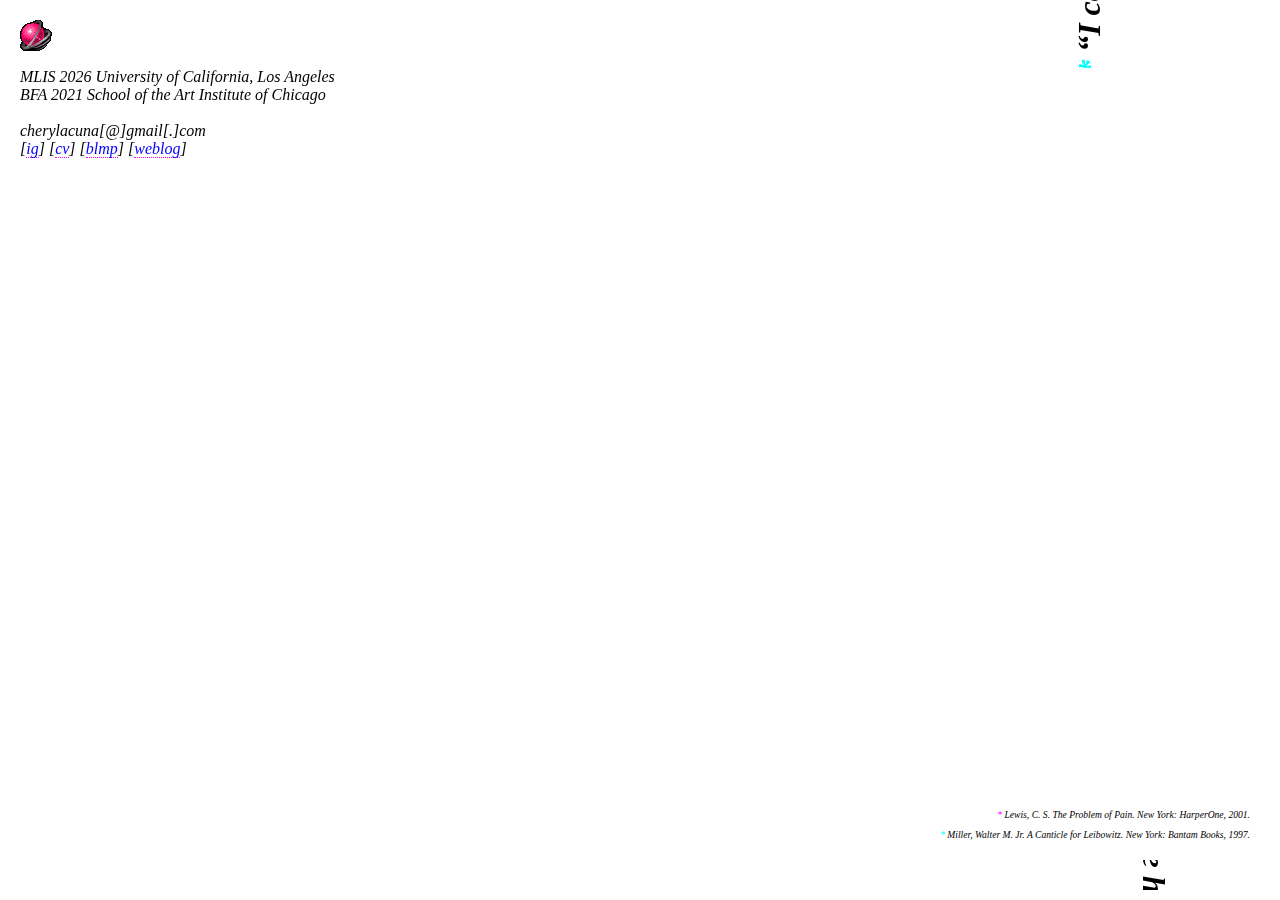
<file: index.html>
<DOCTYPE! html>
<!--

      |
          ||
      __\ \||
       __\ \||
        __\ \||
         __\ \|
          __\ \
             \ \
              \ \
               \ \
              MMMMMMMMM                         MMMMMMMMM
          MMMMMMMMMMMMMMMMMM               MMMMMMMMMMMMMMMMMM
       MMMMMMMXXXXXXXXXXMMMMMMM         MMMMMMMXXXXXXXXXXMMMMMMM
    MMMMMMXXXXXXXXXXXXXXXXXMMMMMM     MMMMMMXXXXXX:::::XXXXXXMMMMMM
   MMMMMXXXXXXXX::::::::XXXXXXMMMM   MMMMXXXXXX:::::::::::XXXXXMMMMM
  MMMMXXXXXXX:::::::::::::::XXXXMMM MMMXXXX::::::::::::::::::XXXXMMMM
 MMMMXXXXXX::::::::::::::::::::XXXMMMXXX:::::::::::.....:::::::XXXMMMM
 MMMXXXXX::::::::::::::::::::::::XXXXX:::::::::...........::::::XXXMMM
MMMXXXXX:::::::::::.......:::::::::X::::::::......    ......::::XXXXMMM
MMMXXXX:::::::::..............:::::::::::.......         ....::::XXXMMM
MMMXXXX::::::::..................:::::.......             ...::::XXXMMM
MMMXXXX:::::::.....................:............         ....::::XXXMMM
MMMXXXX:::::::....................................       ....::::XXXMMM
MMMXXXX:::::::......................................    .....::::XXXMMM
MMMXXXXX::::::....................................... ......::::XXXXMMM
MMMMXXXX:::::::.............................................::::XXXMMMM
 MMMXXXX::::::::.......... <3 - ~ ~ ~ ~ ~ ~ ~ ~ ~ ~ ~ ~......::::XXXMMM
 MMMMXXXX::::::::............  Cheryl Acuña  ..............::::XXXMMMM
  MMMXXXX::::::::::........................................:::::XXXMMM
  MMMMXXXX:::::::::::...................................::::::XXXMMMM
   MMMXXXXX::::::::::::..............................::::::::XXXXMMM
   MMMMXXXXX:::::::::::::.........................::::::::::XXXXMMMM
    MMMMXXXXX:::::::::::::::...................::::::::::::XXXXMMMM
     MMMMXXXXX:::::::::::::::::.............::::::::::::::XXXXMMMM
      MMMMXXXXXX::::::::::::::::::.......::::::::::::::XXXXXXMMMM
       MMMMXXXXXXXX::::::::::::::::...::::::::::::::XXXXXXXXMMMM
         MMMMXXXXXXXXX::::::::::::::::::::::\::::XXXXXXXXXMMMM
           MMMMMXXXXXXXXXX:::::::::::::::::\ \XXXXXXXXXMMMMM
              MMMMMMXXXXXXXXXXX:::::::::XXXX\ \XXXXMMMMMM
                  MMMMMMXXXXXXXXXXX:XXXXXXXXX\ \MMMMM
                      MMMMMMXXXXXXXXXXXXXXXMMM\ \
                          MMMMMMXXXXXXXMMMMMM  \ \
                              MMMMMXMMMMM       \ \
                                 MMMMM           \ \   \
                                  MMM             \ \ \\
                                   M             \\\\\\\
                                                   \\\\\
                                                     \\\
                                                       \
  -->
<html lang="en">
<head>
    <meta charset="UTF-8">
    <meta name="viewport" content="width=device-width, initial-scale=1.0">
    <title>cheryl acuña</title>
    <style>
        body {
            font-family: 'Times New Roman', Times, serif;
            font-size: 12pt;
            text-align: left;
            margin: 0;
            padding: 20px;
            font-style: italic;
            overflow: hidden; /* Prevent scrolling */
            position: relative; /* Allow absolute positioning of children */
        }

        /* Style for the image */
        .info img {
            float: left; /* Float the image to the left */
            margin-right: 15px; /* Space between the image and text */
            height: auto; /* Maintain aspect ratio */
            width: 100px; /* Set a fixed width */
        }

        a {
            color: blue;
            text-decoration: none;
            border-bottom: 1px dotted fuchsia;
        }

        a:hover {
            background-color: fuchsia;
            color: white;
            padding: 2px 5px;
        }

        .info {
            position: relative;
            z-index: 3; 
            background: white;
        }

        .marquee-container {
            position: fixed;
            height: 100vh;
            width: 100vw;
            overflow: hidden;
            top:-10px;  
            z-index: 1;
        }

        /* First Marquee (cyan) - scrolling from top to bottom */
        .marquee {
            position: absolute;
            font-size: 2rem;
            font-weight: bold;
            color: black;
            white-space: nowrap;
            right: 15%; /* Adjusted to position closer to fuchsia */
            writing-mode: vertical-rl; /* Vertical text */
            transform: rotate(180deg); /* Rotate text 180 degrees */
        }

        /* Second Marquee (fuchsia) - scrolling from bottom to top */
        .marquee-fuchsia {
            position: absolute;
            font-size: 2rem;
            font-weight: bold;
            color: black;
            white-space: nowrap;
            right: 10%;
            writing-mode: vertical-rl; /* Vertical text */
        }

        /* Asterisk colors */
        .asterisk-cyan {
            color: cyan; /* Cyan for the first marquee */
        }

        .asterisk-fuchsia {
            color: fuchsia; /* Fuchsia for the second marquee */
        }

        /* Bibliography styling */
        .bibliography {
            position: fixed;
            bottom: 40px;
            right: 20px;
            padding: 10px;
            font-size: 0.6rem;
            color: black;
            background-color: white;
            z-index: 2;
            text-align: right;
        }

        .asterisk-fuchsia-citation {
            color: fuchsia;
        }

        .asterisk-cyan-citation {
            color: cyan;
        }
    </style>
</head>
<body>

    <div class="marquee-container">
        <!-- First Marquee (Cyan) -->
        <div class="marquee" id="marquee-cyan">
            <span class="asterisk-cyan">*</span> “I cannot understand a God who is pleased by my baby’s hurting!”
The priest winced. “No, no! It is not the pain that is pleasing to God, child. It is the soul’s endurance in faith and hope and love in spite of bodily afflictions that pleases Heaven. Pain is like negative temptation. God is not pleased by temptations that afflict the flesh; He is pleased when the soul rises above the temptation and says, ‘Go Satan.’ It’s the same with pain, which is often a temptation to despair, anger, loss of faith –”
“Save your breath, Father. I’m not complaining. The baby is. But the baby doesn’t understand your sermon. She can hurt, though. She can hurt, but she can’t understand.”
        </div>

        <!-- Second Marquee (Fuchsia) -->
        <div class="marquee-fuchsia" id="marquee-fuchsia">
            <span class="asterisk-fuchsia">*</span> We have a strange illusion that mere time cancels sin. I have heard others, and I have heard myself, recounting cruelties and falsehoods committed in boyhood as if they were no concern of the present speaker’s, and even with laughter. But mere time does nothing either to the fact or to the guilt of a sin. The guilt is washed out not by time but by repentance and the blood of Christ: if we have repented these early sins we should remember the price of our forgiveness and be humble. As for the fact of a sin, is it probable that anything cancels it? All times are eternally present to God. Is it not at least possible that along some one line of His multi-dimensional eternity He sees you forever in the nursery pulling the wings off a fly, forever toadying, lying, and lusting as a schoolboy, forever in that moment of cowardice or insolence as a subaltern? It may be that salvation consists not in the cancelling of these eternal moments but in the perfected humility that bears the shame forever, 
        </div>
    </div>

  
      
        <img src="Then-icon.png" alt="cheryl acuna" title="cheryl acuna">
         <div class="info">
        <p>MLIS 2026 University of California, Los Angeles <br>
           BFA 2021 School of the Art Institute of Chicago<br><br>
            cherylacuna[@]gmail[.]com<br>
            [<a href="https://instagram.com/aliexpress_lucite_stiletto">ig</a>] 
            [<a href="https://docs.google.com/document/d/114fxnUoBmzbJnhMBokDiLW_vClNbFVATLyCA8ZoAOy8" target="blank">cv</a>] 
            [<a href="https://iwantyoutobemine.com">blmp</a>] 
            [<a href="blog.html">weblog</a>]
        </p>
    </div>

    <!-- Bibliography div positioned at the bottom right -->
    <div class="bibliography">
        <p><span class="asterisk-fuchsia-citation">*</span> Lewis, C. S. <i>The Problem of Pain</i>. New York: HarperOne, 2001.</p>
        <p><span class="asterisk-cyan-citation">*</span> Miller, Walter M. Jr. <i>A Canticle for Leibowitz</i>. New York: Bantam Books, 1997.</p>
    </div>

    <script>
        function startMarquee() {
            const marqueeCyan = document.getElementById('marquee-cyan');
            const marqueeFuchsia = document.getElementById('marquee-fuchsia');

            // Cyan marquee: scrolls from top to bottom
            function animateCyanMarquee() {
                const height = window.innerHeight;
                let position = -marqueeCyan.offsetHeight; // Start off the screen

                function step() {
                    position += 2; // Move down 1 pixel each frame
                    marqueeCyan.style.transform = `translateY(${position}px) rotate(180deg)`; // Rotated text

                    // Reset position when off-screen
                    if (position > height) {
                        position = -marqueeCyan.offsetHeight;
                    }

                    requestAnimationFrame(step);
                }

                step();
            }

            // Fuchsia marquee: scrolls from bottom to top using translateY for smoothness
            function animateFuchsiaMarquee() {
                const height = window.innerHeight;
                let position = height; // Start at the bottom

                function step() {
                    position -= 2; // Move up 1 pixel each frame
                    marqueeFuchsia.style.transform = `translateY(${position}px)`;

                    // Reset position when off-screen
                    if (position < -marqueeFuchsia.offsetHeight) {
                        position = height;
                    }

                    requestAnimationFrame(step);
                }

                step();
            }

            animateCyanMarquee();
            animateFuchsiaMarquee();
        }

        // Start both marquees when the page loads
        window.onload = startMarquee;
    </script>
</body>
</html>
</file>
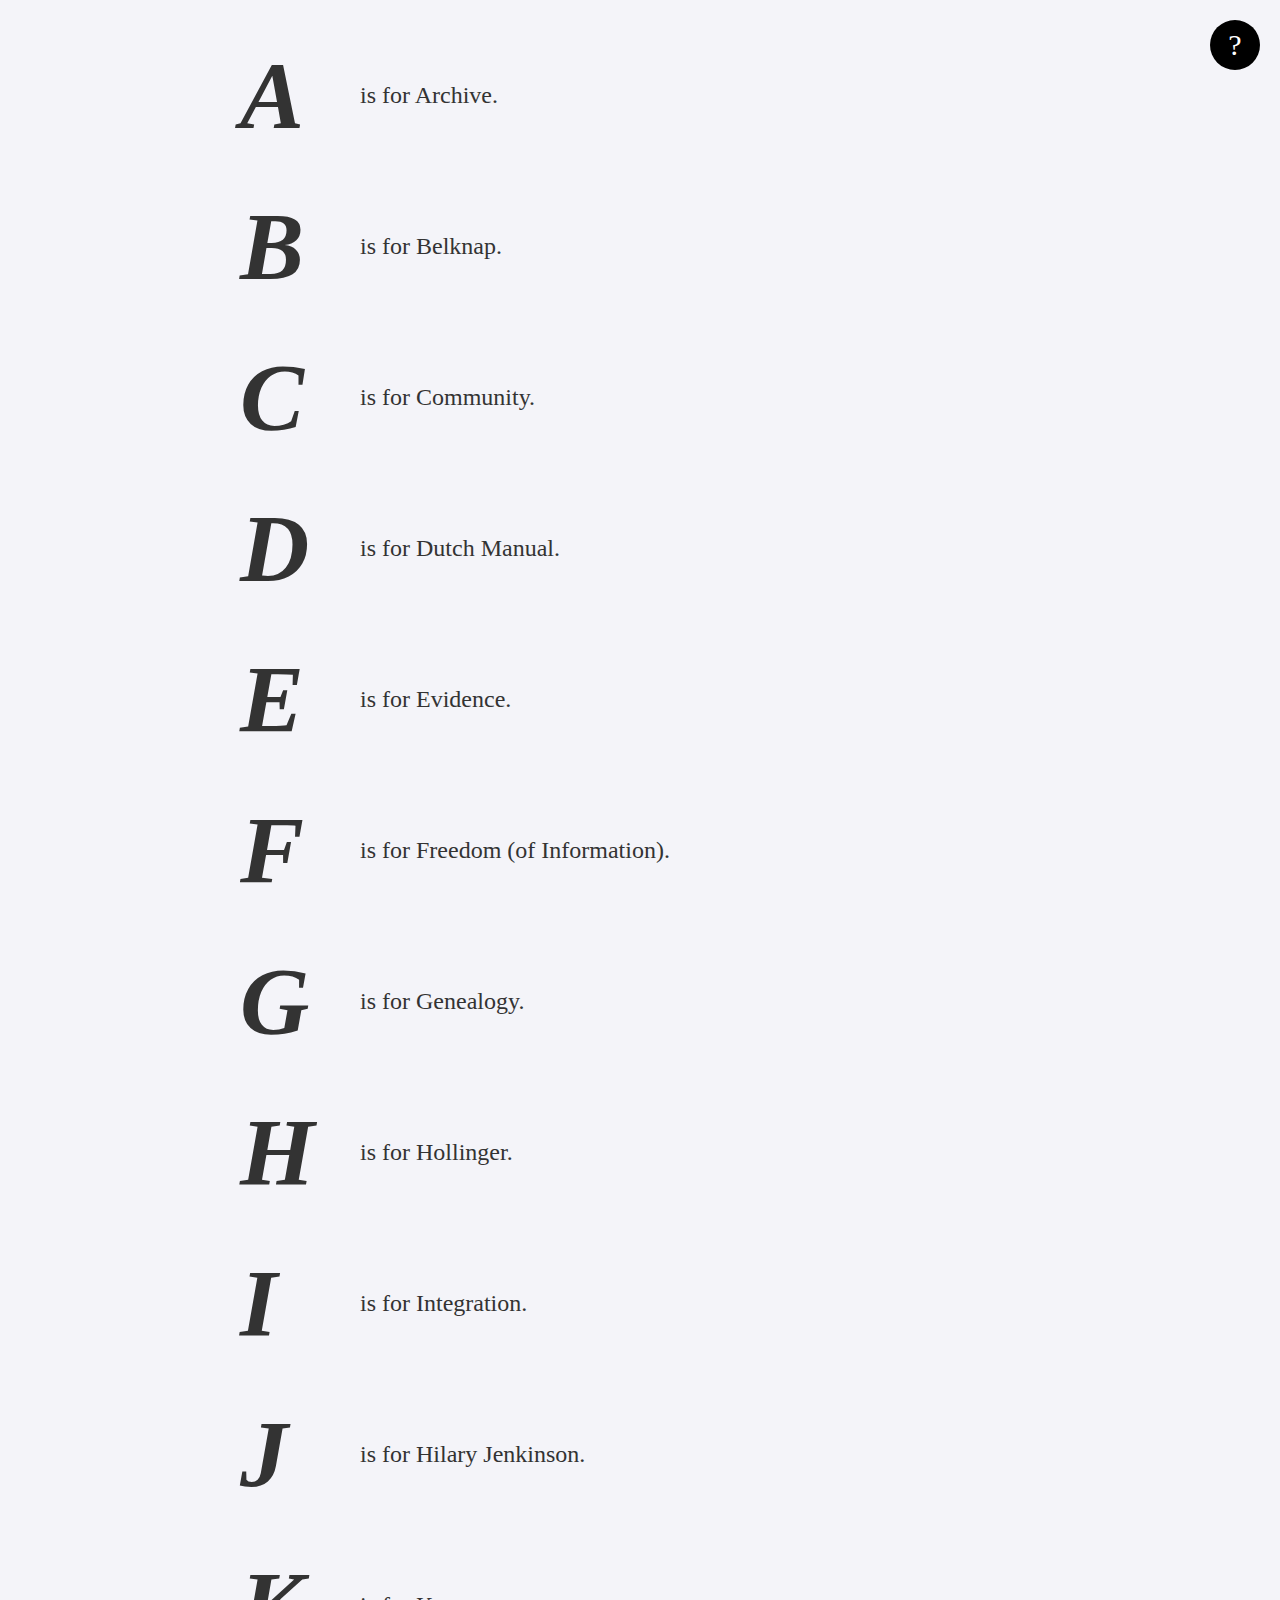
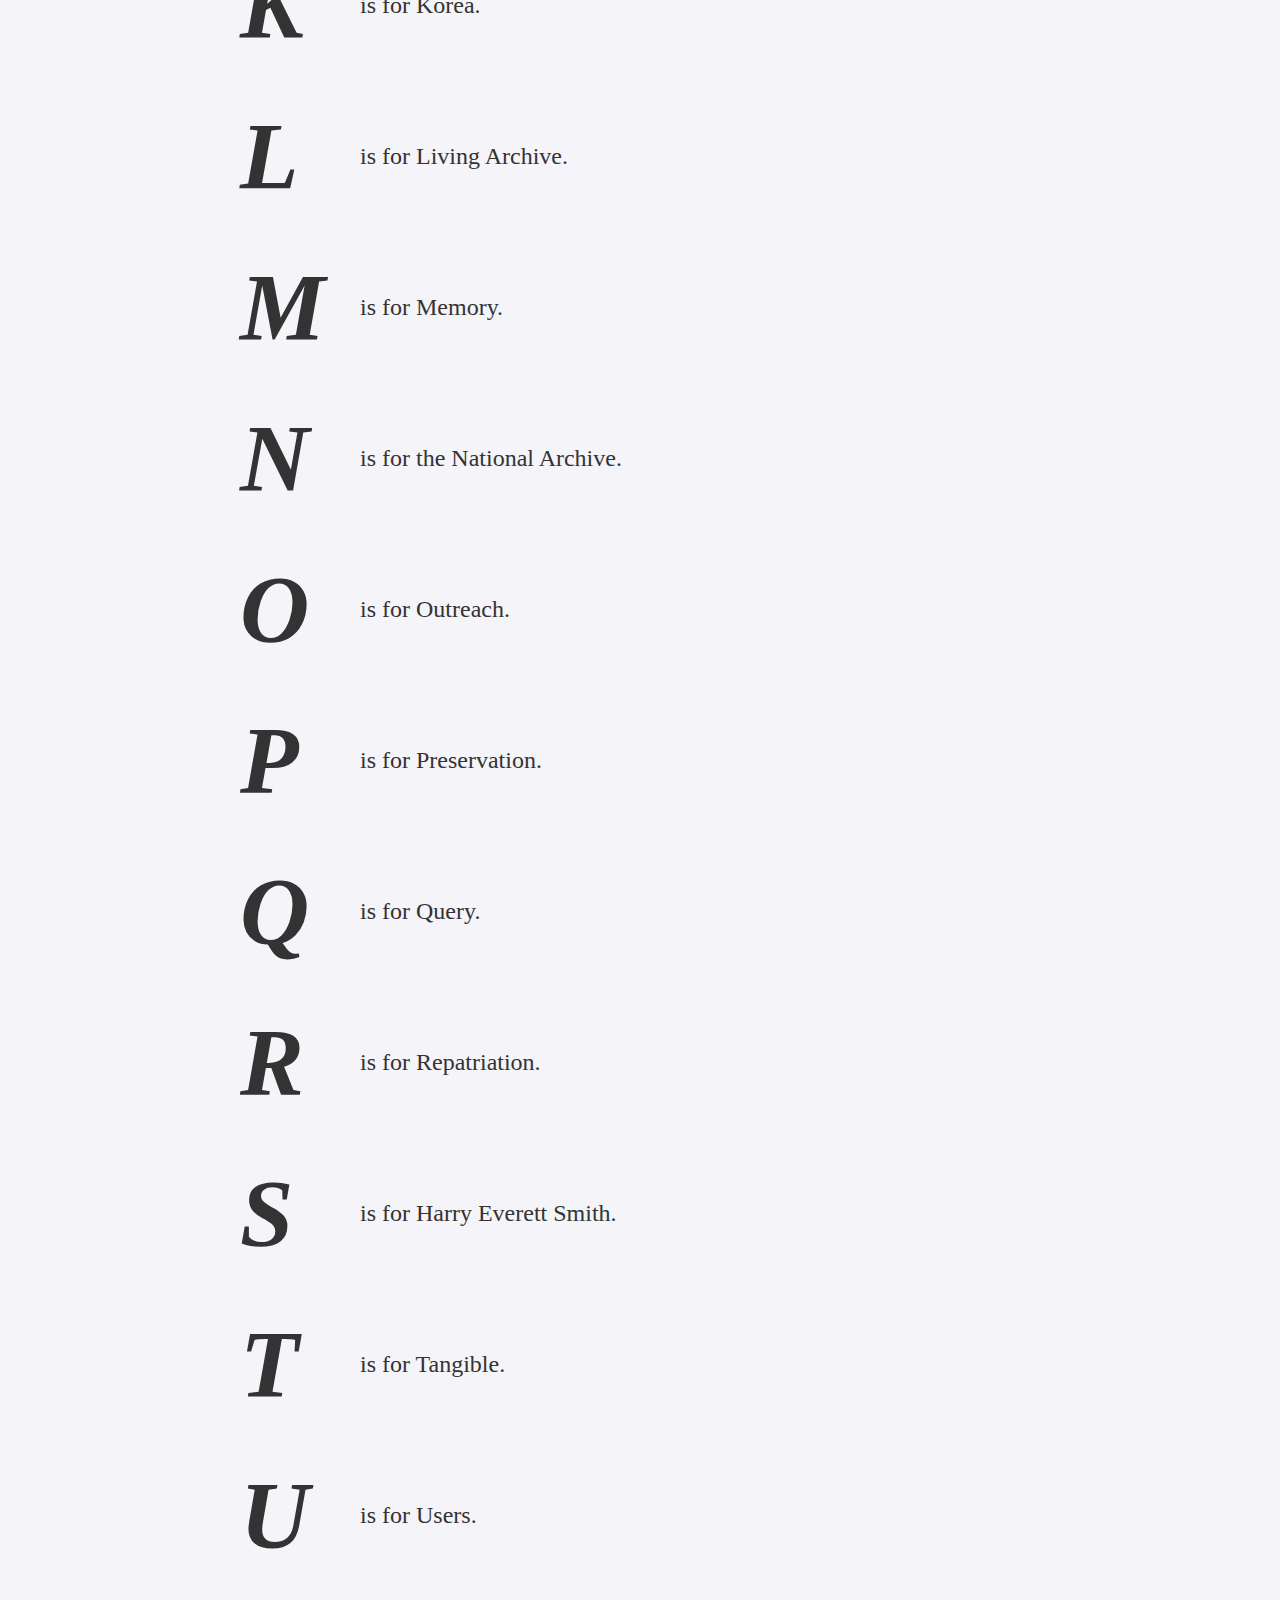
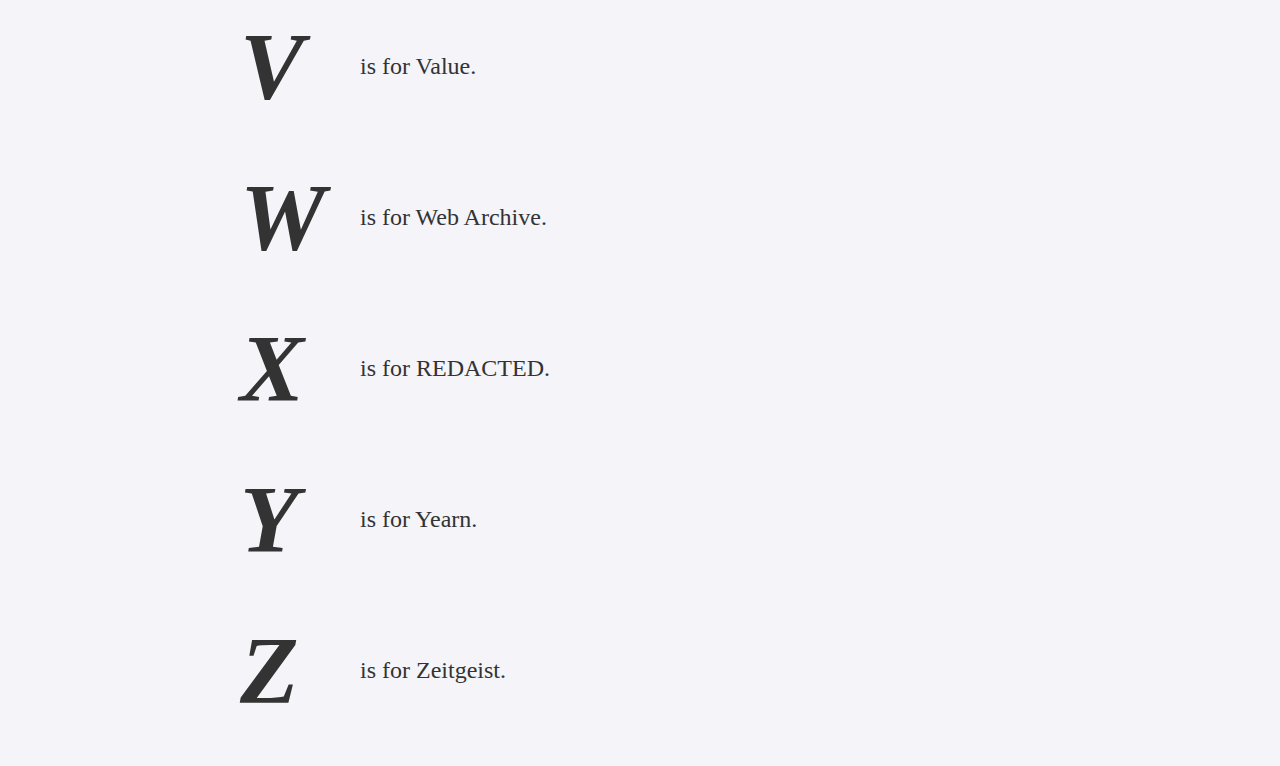
<file: Archives.html>
<!DOCTYPE html>
<html lang="en">
<head>
    <meta charset="UTF-8">
    <meta name="viewport" content="width=device-width, initial-scale=1.0">
    <title>A is for Archive</title>
    <style>
        body {
            font-family: "Times New Roman", Times, serif;
            margin: 20px;
            background-color: #f4f4f9;
            color: #333;
            overflow-y: scroll; /* Ensures vertical scrolling is always enabled */
        }

        #poem-container {
            display: flex;
            flex-direction: column;
            align-items: flex-start;
            max-width: 800px;
            margin: auto;
        }

        .line {
            display: flex;
            align-items: center; /* Centers sentence with the letter vertically */
            margin: 20px 0;
        }

        .line .letter {
            font-size: 6rem; /* Larger font size for the alphabet letters */
            font-weight: bold;
            font-style: italic;
            margin-right: 20px;
            width: 100px; /* Adjust spacing for larger letters */
            text-decoration: none;
            color: #333; /* Default color: black */
            transition: color 0.3s ease, opacity 0.3s ease;
            display: flex;
            align-items: center; /* Ensures the letter is centered vertically */
        }

        /* Hover colors */
        .letter:hover,
        .letter:active {
            opacity: 0.7; /* Reduces opacity slightly on hover or touch */
        }

        .letter-pink:hover,
        .letter-pink:active {
            color: #ff69b4; /* Pink */
        }

        .letter-purple:hover,
        .letter-purple:active {
            color: #800080; /* Purple */
        }

        .letter-orange:hover,
        .letter-orange:active {
            color: #ffa500; /* Orange */
        }

        .letter-blue:hover,
        .letter-blue:active {
            color: #007bff; /* Blue */
        }

        .line .sentence {
            font-size: 1.5rem; /* Regular size for sentences */
        }

        /* OS-style window container */
        .os-window {
            position: fixed; /* Allows dynamic positioning */
            width: auto;
            height: auto;
            background: white;
            border: 2px solid black;
            box-shadow: 5px 5px 0 black;
            z-index: 1000;
            font-family: "Courier New", Courier, monospace;
            animation: fadeIn 0.3s ease;
        }

        /* OS-style title bar */
        .title-bar {
            display: flex;
            justify-content: space-between;
            align-items: center;
            background: black;
            color: white;
            padding: 5px 10px;
            font-size: 14px;
            font-weight: bold;
        }

        /* Close button for OS-style window */
        .close-btn {
            background: white;
            color: black;
            border: 1px solid black;
            font-size: 12px;
            padding: 0 5px;
            cursor: pointer;
            transition: background 0.3s ease, color 0.3s ease;
        }

        .close-btn:hover {
            background: black;
            color: white;
        }

        /* OS-style window content */
        .window-content {
            padding: 15px;
            font-size: 15px;
        }

        /* Keyframes for fade-in */
        @keyframes fadeIn {
            from {
                opacity: 0;
                transform: scale(0.9);
            }
            to {
                opacity: 1;
                transform: scale(1);
            }
        }

        /* Basic styles for the bubble and modal */
        /* The bubble */
        .bubble {
            position: fixed;
            top: 20px;
            right: 20px;
            width: 50px;
            height: 50px;
            background-color: black;
            border-radius: 50%;
            display: flex;
            align-items: center;
            justify-content: center;
            cursor: pointer;
            transition: transform 0.3s ease-in-out; /* Smooth transition for rotation */
        }

        /* Add the rotation effect on hover */
        .bubble:hover {
            transform: rotate(180deg); /* Rotate the bubble 180 degrees */
        }

        .question-mark {
            color: white;
            font-size: 30px;
        }

        /* The modal */
        .modal {
            display: none;
            position: fixed;
            top: 0;
            left: 0;
            width: 100%;
            height: 100%;
            background-color: rgba(0, 0, 0, 0.7);
            align-items: center;
            justify-content: center;
        }

        .modal-content {
            background-color: black;
            color: white;
            padding: 20px;
            border-radius: 10px;
            width: 80%;
            max-width: 600px;
            position: relative;
        }

/* Close button for the modal */
.close-btn2 {
    position: absolute;
    top: 10px;
    right: 10px;
    color: white;
    font-size: 30px;
    cursor: pointer;
}

        p {
            font-size: 16px;
            line-height: 1.6;
        }
.title-bar {
    display: flex;
    justify-content: space-between;
    align-items: center;
    background: black;
    color: white;
    padding: 5px 10px;
    font-size: 14px;
    font-weight: bold;
    cursor: grab; /* Indicates draggable behavior */
}

.title-bar:active {
    cursor: grabbing; /* Changes cursor while dragging */
}

    </style>
</head>
<body>
    <!-- The question mark bubble -->
    <div class="bubble" onclick="showInfo()">
        <span class="question-mark">?</span>
    </div>

    <!-- The modal with information -->
    <div id="infoModal" class="modal">
        <div class="modal-content">
            <span class="close-btn2" onclick="closeInfo()">×</span>
            <p>A is for Archive is a series of poems arranged from A to Z meant to introduce the young and young at heart to the archive and archival theory, practice, and history. It aims to serve as a primer for any child broadly interested in information. For this reason, A is for Archive is hosted online and utilizes exclusively open-source resources for maximum accessibility. A is for Archive is a product of the collaborative effort of Ashley Cole, Cheryl Acuna, and Noah Brockman.</p>
        </div>
    </div>
    
    <div id="poem-container"></div>

    <script>
        // Function to show the modal
        function showInfo() {
            document.getElementById('infoModal').style.display = 'flex';
        }

        // Function to close the modal
        function closeInfo() {
            document.getElementById('infoModal').style.display = 'none';
        }
    </script>

    <script>
        const hoverColors = ["letter-pink", "letter-purple", "letter-orange", "letter-blue"];
        let colorIndex = 0; // Keeps track of the current color to apply

    const poem = {
        A: "is for Archive.",
        B: "is for Belknap.",
        C: "is for Community.",
        D: "is for Dutch Manual.",
        E: "is for Evidence.",
        F: "is for Freedom (of Information).",
        G: "is for Genealogy.",
        H: "is for Hollinger.",
        I: "is for Integration.",
        J: "is for Hilary Jenkinson.",
        K: "is for Korea.",
        L: "is for Living Archive.",
        M: "is for Memory.",
        N: "is for the National Archive.",
        O: "is for Outreach.",
        P: "is for Preservation.",
        Q: "is for Query.",
        R: "is for Repatriation.",
        S: "is for Harry Everett Smith.",
        T: "is for Tangible.",
        U: "is for Users.",
        V: "is for Value.",
        W: "is for Web Archive.",
        X: "is for REDACTED.",
        Y: "is for Yearn.",
        Z: "is for Zeitgeist."
    };

    const boxContent = {
        A: `<p>A is for Archive, a group of things alike <br>
        Compiled by some person, some group or organization, <br>
        An archive shows us what we had in the past when life was different</p>
        <p>Put together like a puzzle, we prioritize the source<br>
        With manuscripts and letters, with files and reports<br>
        An archive brings together whatever we decide to sort</p>
        `,
        B: `<p>B is for Jeremy Belknap, the reverend<br>
From him, American historical society descends<br>
Today, we may think his work chintzy,<br>
Amatures preserving Massaschuettes—letters from J. Adams to son Quincy<br>
Yet the fact these documents survive is surely worthy of commend<br>
</p>
        `,
        C: `<p>C is for Community, the places where we tend to be<br>
        When we come together, we start a synchronicity <br>
        We create an archive from the people around us, the stories that we see<br> 
        We talk about all the people that came before us, we gather memories, artifacts and their oral history
</p>
        `,
        D: ` <p> D stands for Dutch Manual written in 1898<br>
To kick off archival theory was this little book’s fate<br>
Key concepts like provenance explored by Muller, Feith, and Fruin<br>
If you want to learn archival history, to this volume you can tune in<br>
Original order is a tool to use if you want to keep things straight<br>

<p>
`,
  E: ` <p> E is for Evidence, something used to prove the truth<br>
The more information, the more fuel for the sleuth<br>
If someone goes around looking out for facts<br>
They might visit an archive and look through the stacks<br>
Here they will find materials stored and tightly packed<br>
And here can come to conclusions through stories kept intact<p>
`,
  F: ` <p>F is for the Freedom of Information Act in America<br>
The right to access records ensures accountability<br>
We open the doors of archives wide, to see how decisions were made inside<br>
Freedom ensures that power can be checked,<br>
That the public sees what's left or wrecked<br>
From emails to memos, from laws to the press,<br>
An archive empowers freedom and transparency's success</p>
  `,
  G: `<p>G is for genealogy, the study of family<br>
If you want to learn where you come from, archives won’t leave you clammy<br>
Archives host the records which help you trace your Grandparent’s immigration<br>
Because all life leaves records of its movements, from people to crustaceans<br>
Records and archives can teach you more about where you comes from<br>
You can arrange your family’s documents like a trail of breadcrumbs
</p>
  `,
  H: ` <p>H is for Hollinger box, a special cardboard box to hold documents and photographs<br>
You will see many of these on the shelves at an archive<br>
They are designed to keep physical materials safe and alive<br>
In one of these, paper will last years and years<br>
And the archivist can sleep at night, without fear<br>
</p>
  `,
  I: `<p>I is for Integration, where knowledge comes together<br>
Through archives, we link threads of the past,<br>
Blending stories to ensure they last<br>
Integration helps us respect elder voices long suppressed,<br>
Indigenous archives hold deep truths unexpressed<br>
From oral histories to songs and art passed down,<br>
Integration ensures no culture is left without renown<br>
The maps and records intertwine,<br>
We honor each story as equally divine<br>
</p>
  `,
J: `<p>J is for Jenkinson, as in Hilary<br>
An early node in archival theory’s family tree<br>
He battled with Schellenberg on appraisal and selection<br>
And believed archives came together by a natural process, not collection<br>
Western archivists, to some extent, are all his advisee<br>
They follow what he started and expand upon his lead
</p>
  `,
  K: `<p>K is for Korea, the first site of moveable type<br>
It’s in the Korean king’s court where we find an archival prototype<br>
All day, the king’s actions were recorded<br>
By the court historian, they stayed hoarded<br>
Until the next king poison dart’d the regent via blowpipe<br>

  `,
L: `<p>L is for Living archives, think hadiths or Talmud<br>
A collection of non-tangible records, where no pen has been used<br>
We find these in cultures of orality!<br>
Living people verbally speaking the archive in totality<br>
And from there, into the people, information is imbued</p>

  `,
  M: `<p>M is for Memory—a thing we can’t really see<br>
Yet it lives in all of us, and the archive to some degree<br>
Memory work is important at sites of conflict like Irelands or Yugoslavs<br>
And for that reason, we politicize it like brain-Bolshiveks and mind-Romanovs<br>
National memory is performed through parades and flags<br>
Or selectively imposed by the media through films and ads<br>
Memory is such stuff as archives are made on<br>
It influences collective behavior, like naming your kid John<br>
Constantly at risk, sometimes we all want to blot<br>
But memory is a thread that connects us all in its knot</p>
  `,
N: `<p>N is for the National Archives, where we keep US Government history<br>
People who work here have a fancy college degree<br>
Their job is to save things for future generations, like yours, to see<br>
The Declaration of Independence is a piece of paper that made our country free
It can be found here, on the mall, in Washington DC<br>
</p>
  `,
    O: `<p>O is for Outreach, that’s a thing archives must do<br>
Think of outreach like connection, think of it like glue!<br>
Archives build relationships with patrons and users<br>
Through the way they represent themselves like webpages on computers.<br>
Outreach is also how materials are solicited<br>
This is why we must be careful, many feelings to be elicited<br>
An archive’s good outreach could tie a community together<br>
But if done poorly, you leave them vulnerable in stormy weather<br>
From the Library of Congress to the archive for a tiny community<br>
In outreach, everyone must engage, it’s an important opportunity<br>
</p>
  `, 
    P: `<p>P is for Preservation, or the act of saving something across time<br>
It's not uncommon for things to fall apart after their prime<br>
But there are steps we can take to prevent this in the meantime<br>
For example, to preserve a book, pick it up by the middle of its spine<br>
And store it upright to ease pressure on the bind
    </p>
  `,
 Q: `<p>Q is for Query, which is sort of like a question<br>
Archives begin with an inquisitive mind,<br>
Searching for truths that we all hope to find<br>
Through keywords and clues and the paths they take,
Our queries shape the discoveries and the paths we make<br>
Each question pulls a thread to weave,<br>
A tapestry of answers we believe</p>
  `,
R: `<p>R is for Repatriation, to return something<br>
Ownership becomes complicated in times of conquest and war<br>
Sometimes objects are taken away from those made them, from who they belonged to before<br>
Repatriation is a peacemakers act<br>
It is respectful to give things back <br></p>

  `,
S: `<p>S is for Smith, Harry Everett,<br>
American magus of the irrelevant <br>
His work covers almost all fonds,<br>
to his word he was bond:<br>
“I’ll collect it be whatever it.”</p>

  `,
 T: `<p>T is for Tangible, something we can touch<br>
In an archive, there are likely many objects as such<br>
But there are also things we want to remember that we can’t touch<br>
Music, traditions, beliefs, skills, ideas, and memories are just a few<br>
We can pass them along person to person, from me to you</p>

  `,
U: `<p>U is for Users, that’s you and me!<br>
Just monkeys climbing up the information tree<br>
This info is butter and our use clarifies it to ghee<br>
So make a request, it’s usually free!</p>

  `,
V: `<p>V is for value, what something is worth<br>
Monetary is one, but there are more to unearth<br>
An object can have sentimental value if it makes you shed a tear<br>
Or historical value if it helps determine what happened in which year</p>

  `,
W: `<p>W is for Web archive, you can visit on the computer without leaving home<br>
Information at your fingertips through which you can comb<br>
The internet can unite collections across time and spaces<br>
Even though the records may physically live in different places 
</p>
  `,
X: `<p>X is for REDACTED, things we can't see<br>
When an institution wants to keep information secret from you and me<br>
Sometimes they cover up names, dates, and places<br>
Leaving behind black or white boxes as silent traces
</p>
  `,
Y: `<p>Y is for Yearn, the desire to uncover<br>
In archives, we find the whispers of others<br>
We yearn for knowledge to fill in the gaps,<br>
The stories erased or lost in maps
</p>
  `,
Z: `<p>Z is for Zeitgeist, the spirit of the age<br>
An archive captures history's page<br>
The letters, the art, the records of life,<br>
Hold the essence of joy, of struggle, and strife<br>
The zeitgeist survives in what’s stored and preserved,<br>
Reflection for the future of the time that it has served
</p>
  `,
        // Add more custom content for other letters here...
    };

    const container = document.getElementById("poem-container");

    for (const [letter, sentence] of Object.entries(poem)) {
        const line = document.createElement("div");
        line.classList.add("line");

        const letterElement = document.createElement("a");
        letterElement.classList.add("letter", hoverColors[colorIndex]); // Add hover color class
        letterElement.href = "#"; // Prevent default link behavior
        letterElement.textContent = letter;

        // Cycle through the hover colors
        colorIndex = (colorIndex + 1) % hoverColors.length;

        // Add click event to create a window
        letterElement.onclick = (e) => {
            e.preventDefault(); // Prevent navigation
            createWindow(letter);
        };

        const sentenceElement = document.createElement("div");
        sentenceElement.classList.add("sentence");
        sentenceElement.textContent = sentence;

        line.appendChild(letterElement);
        line.appendChild(sentenceElement);
        container.appendChild(line);
    }
function createWindow(letter) {
    // Generate random position within the viewport
    const randomX = Math.floor(Math.random() * (window.innerWidth - 320)); // Account for window width
    const randomY = Math.floor(Math.random() * (window.innerHeight - 200)); // Account for window height

    // Create the window container
    const windowDiv = document.createElement("div");
    windowDiv.classList.add("os-window");
    windowDiv.id = `window-${letter}`;
    windowDiv.style.left = `${randomX}px`;
    windowDiv.style.top = `${randomY}px`;

    // Make the entire window draggable
    windowDiv.addEventListener("mousedown", (e) => {
        let shiftX = e.clientX - windowDiv.getBoundingClientRect().left;
        let shiftY = e.clientY - windowDiv.getBoundingClientRect().top;

        function moveAt(pageX, pageY) {
            const newLeft = Math.max(0, Math.min(window.innerWidth - windowDiv.offsetWidth, pageX - shiftX));
            const newTop = Math.max(0, Math.min(window.innerHeight - windowDiv.offsetHeight, pageY - shiftY));
            windowDiv.style.left = `${newLeft}px`;
            windowDiv.style.top = `${newTop}px`;
        }

        function onMouseMove(event) {
            moveAt(event.pageX, event.pageY);
        }

        document.addEventListener("mousemove", onMouseMove);

        document.addEventListener("mouseup", () => {
            document.removeEventListener("mousemove", onMouseMove);
        }, { once: true });
    });

    windowDiv.ondragstart = () => false; // Disable default drag behavior

    // Create the title bar
    const titleBar = document.createElement("div");
    titleBar.classList.add("title-bar");
    titleBar.textContent = `${letter} is for...`;

    // Create the close button
    const closeButton = document.createElement("button");
    closeButton.classList.add("close-btn");
    closeButton.textContent = "X";
    closeButton.onclick = () => windowDiv.remove(); // Remove window when clicked

    titleBar.appendChild(closeButton);
    windowDiv.appendChild(titleBar);

    // Create the content of the window
    const content = document.createElement("div");
    content.classList.add("window-content");

    // Use innerHTML to render content with HTML tags like <br> or <p>
    content.innerHTML = boxContent[letter] || `<p>You clicked on ${letter}. No specific content defined for this letter.</p>`;
    windowDiv.appendChild(content);

    // Append the window to the body
    document.body.appendChild(windowDiv);
}

</script>
</body>
</html>
</file>
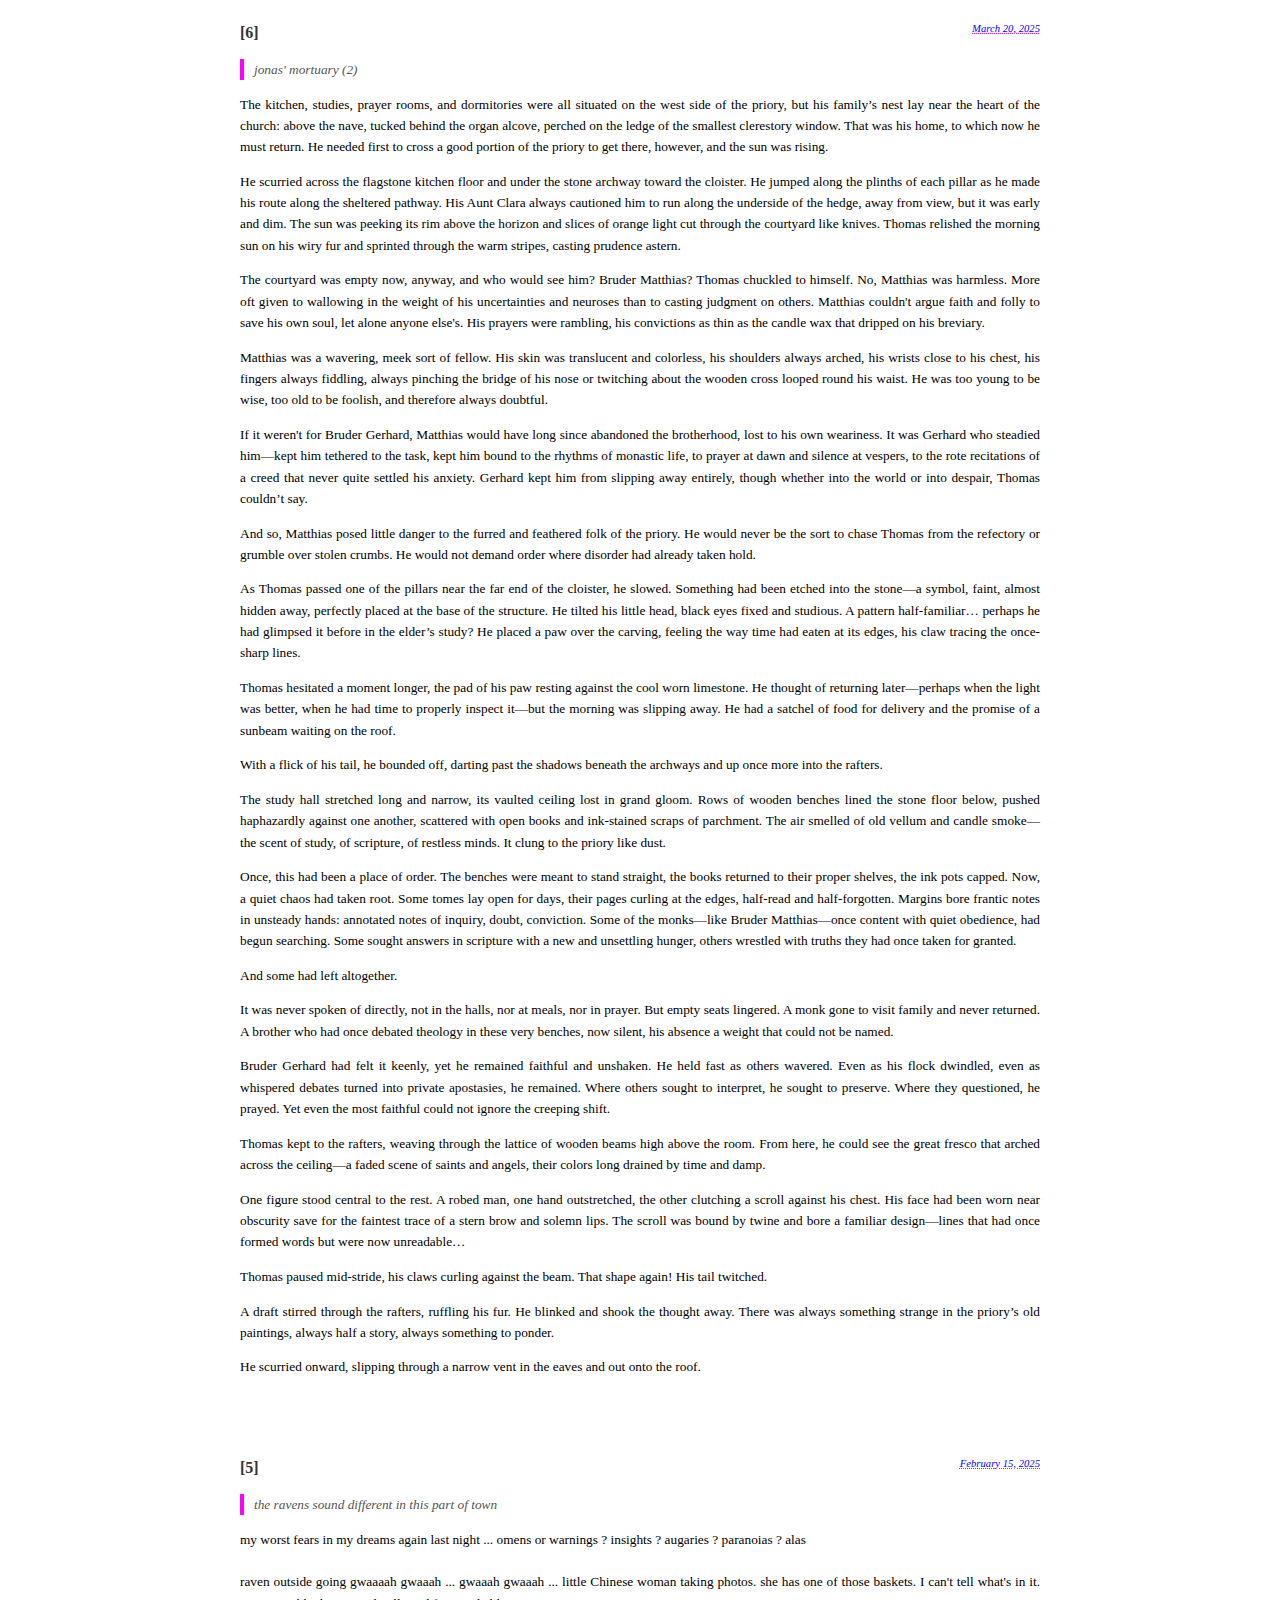
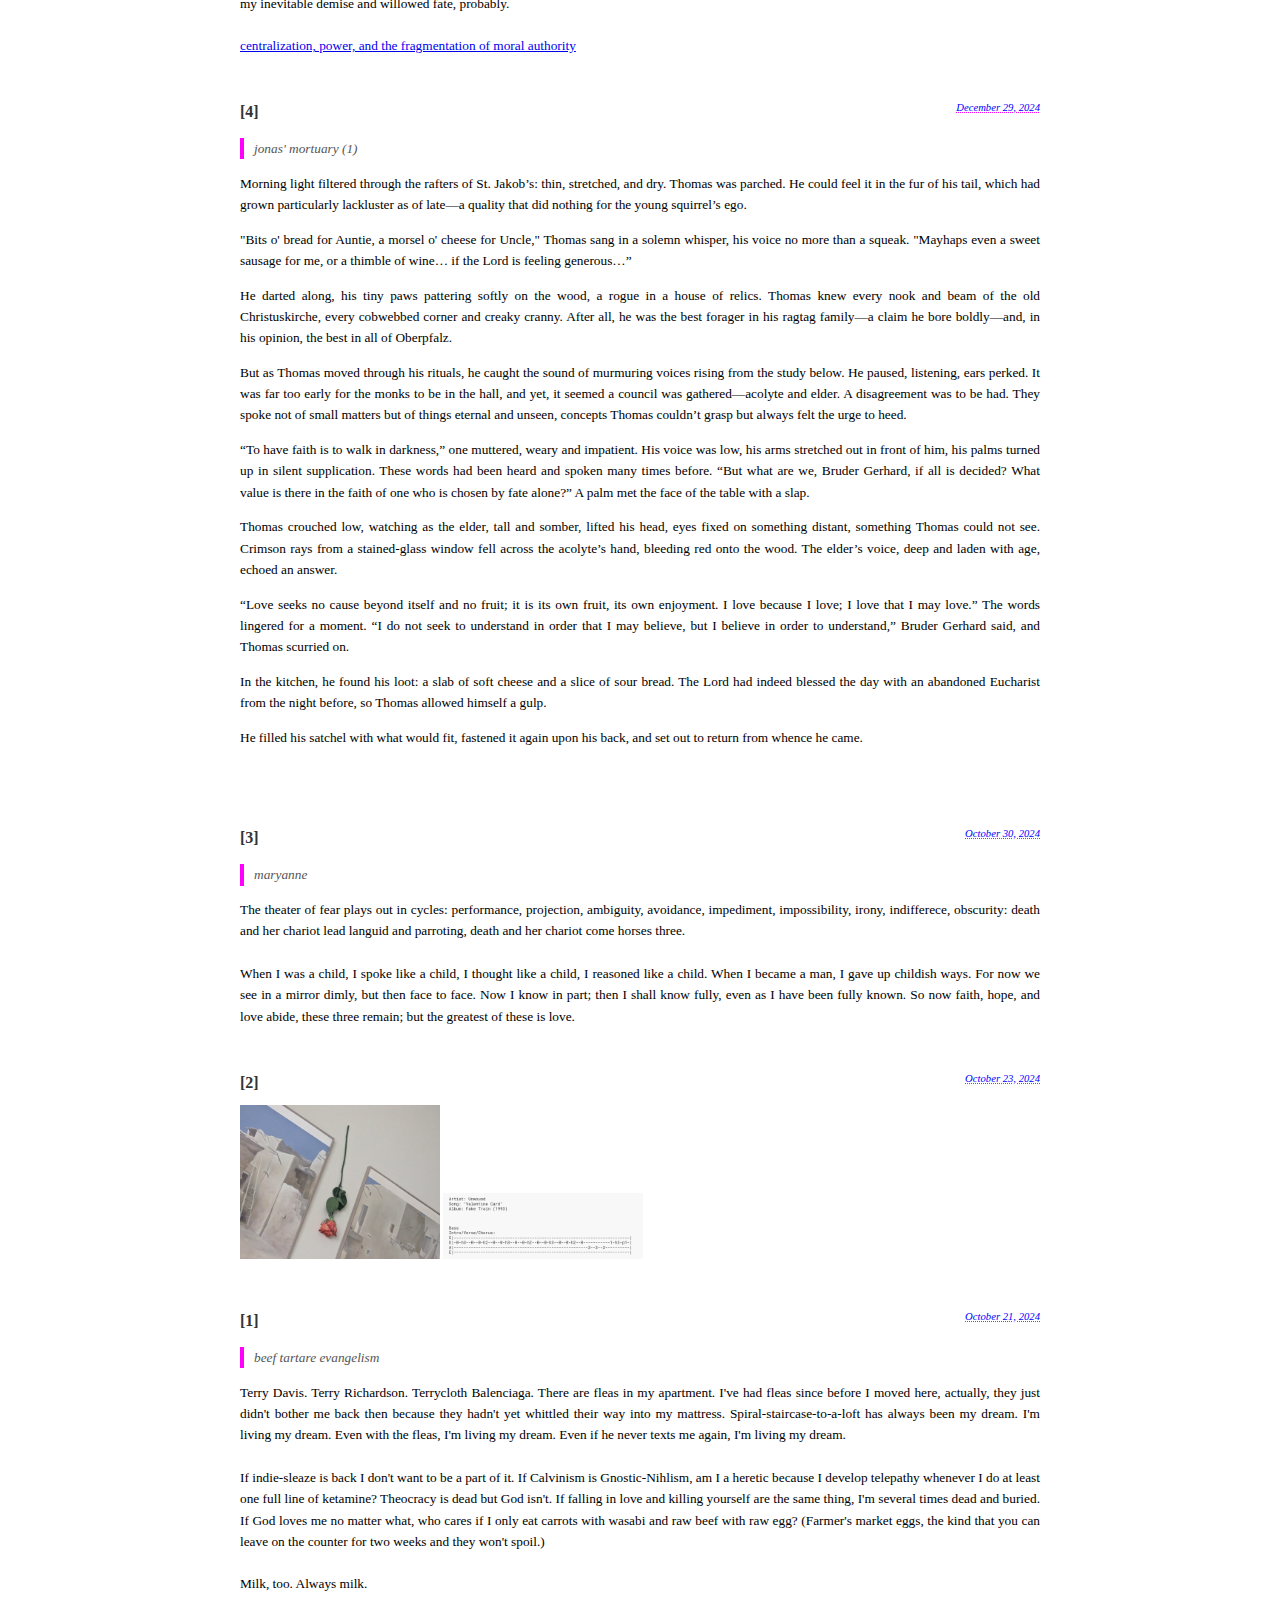
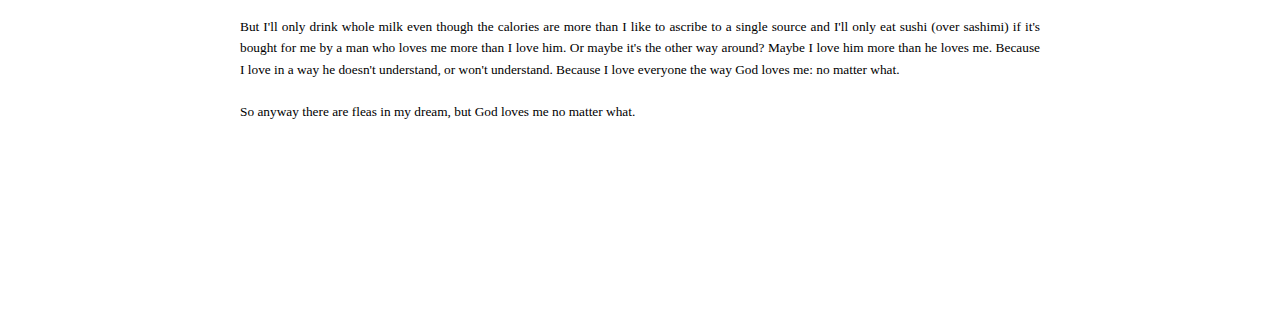
<file: blog.html>
<!DOCTYPE html>
<html lang="en">
<head>
    <meta charset="UTF-8">
    <meta name="viewport" content="width=device-width, initial-scale=1.0">
    <title>beef tartare evangelism</title>
    <style>
        body {
            font-family: "Times New Roman", Times, serif;
            font-size: 10pt;
            margin: 0;
            padding: 0;
            line-height: 1.6;
        }
        .container {
            max-width: 800px;
            margin: 0 auto;
            padding: 20px;
        }
        .blog-entry {
            border-bottom: 1px solid #ccc;
            padding-bottom: 20px;
            margin-bottom: 20px;
        }
        .blog-entry:last-child {
            border-bottom: none;
        }
        .entry-header {
            display: flex;
            justify-content: space-between;
            font-size: 12pt;
        }
        .entry-number {
            font-weight: bold;
            color: #333;
        }
        .entry-date {
            color: blue;
            font-size: 8pt;
            font-style: italic;
            text-decoration: underline;
            text-decoration-color: fuchsia;
            text-decoration-style: dotted;
        }
        .entry-content {
            margin-top: 10px;
            text-align: justify;
        }

        blockquote {
            border-left: 4px solid fuchsia;
            padding-left: 10px;
            margin-left: 0;
            font-style: italic;
            color: #555;
        }
img { 
    width: 200px;
}
        @media (max-width: 600px) {
            .entry-header {
                flex-direction: column;
                align-items: flex-start;
            }
            .entry-date {
                margin-top: 5px;
            }
        }

        /* Fixed div for disclaimer */
        .disclaimer {
    position: fixed;
    top: 0;
    right: 0;
    font-size: 8pt;
    padding: 5px;
}

.disclaimer .asterisk {
    background-color: cyan;
    color: white;
}

.disclaimer .text {
    background-color: cyan;
    color: white;
    font-style: italic;
}

    </style>
</head>
<body>
    <div class="container">
        <div class="blog-entry">
            <div class="entry-header">
                <span class="entry-number">[6]</span>
                <span class="entry-date">March 20, 2025</span>
            </div>
            <div class="entry-content">
                <blockquote>
                    jonas' mortuary (2)
                </blockquote>
                <p>The kitchen, studies, prayer rooms, and dormitories were all situated on the west side of the priory, but his family’s nest lay near the heart of the church: above the nave, tucked behind the organ alcove, perched on the ledge of the smallest clerestory window. That was his home, to which now he must return. He needed first to cross a good portion of the priory to get there, however, and the sun was rising.</p>

<p>He scurried across the flagstone kitchen floor and under the stone archway toward the cloister. He jumped along the plinths of each pillar as he made his route along the sheltered pathway. His Aunt Clara always cautioned him to run along the underside of the hedge, away from view, but it was early and dim. The sun was peeking its rim above the horizon and slices of orange light cut through the courtyard like knives. Thomas relished the morning sun on his wiry fur and sprinted through the warm stripes, casting prudence astern.</p>

<p>The courtyard was empty now, anyway, and who would see him? Bruder Matthias? Thomas chuckled to himself. No, Matthias was harmless. More oft given to wallowing in the weight of his uncertainties and neuroses than to casting judgment on others. Matthias couldn't argue faith and folly to save his own soul, let alone anyone else's. His prayers were rambling, his convictions as thin as the candle wax that dripped on his breviary.</p>

<p>Matthias was a wavering, meek sort of fellow. His skin was translucent and colorless, his shoulders always arched, his wrists close to his chest, his fingers always fiddling, always pinching the bridge of his nose or twitching about the wooden cross looped round his waist. He was too young to be wise, too old to be foolish, and therefore always doubtful.</p>

<p>If it weren't for Bruder Gerhard, Matthias would have long since abandoned the brotherhood, lost to his own weariness. It was Gerhard who steadied him—kept him tethered to the task, kept him bound to the rhythms of monastic life, to prayer at dawn and silence at vespers, to the rote recitations of a creed that never quite settled his anxiety. Gerhard kept him from slipping away entirely, though whether into the world or into despair, Thomas couldn’t say.</p>

<p>And so, Matthias posed little danger to the furred and feathered folk of the priory. He would never be the sort to chase Thomas from the refectory or grumble over stolen crumbs. He would not demand order where disorder had already taken hold.</p>

<p>As Thomas passed one of the pillars near the far end of the cloister, he slowed. Something had been etched into the stone—a symbol, faint, almost hidden away, perfectly placed at the base of the structure. He tilted his little head, black eyes fixed and studious. A pattern half-familiar… perhaps he had glimpsed it before in the elder’s study? He placed a paw over the carving, feeling the way time had eaten at its edges, his claw tracing the once-sharp lines.</p>

<p>Thomas hesitated a moment longer, the pad of his paw resting against the cool worn limestone. He thought of returning later—perhaps when the light was better, when he had time to properly inspect it—but the morning was slipping away. He had a satchel of food for delivery and the promise of a sunbeam waiting on the roof.</p>

<p>With a flick of his tail, he bounded off, darting past the shadows beneath the archways and up once more into the rafters.</p>

<p>The study hall stretched long and narrow, its vaulted ceiling lost in grand gloom. Rows of wooden benches lined the stone floor below, pushed haphazardly against one another, scattered with open books and ink-stained scraps of parchment. The air smelled of old vellum and candle smoke—the scent of study, of scripture, of restless minds. It clung to the priory like dust.</p>

<p>Once, this had been a place of order. The benches were meant to stand straight, the books returned to their proper shelves, the ink pots capped. Now, a quiet chaos had taken root. Some tomes lay open for days, their pages curling at the edges, half-read and half-forgotten. Margins bore frantic notes in unsteady hands: annotated notes of inquiry, doubt, conviction. Some of the monks—like Bruder Matthias—once content with quiet obedience, had begun searching. Some sought answers in scripture with a new and unsettling hunger, others wrestled with truths they had once taken for granted.</p>

<p>And some had left altogether.</p>

<p>It was never spoken of directly, not in the halls, nor at meals, nor in prayer. But empty seats lingered. A monk gone to visit family and never returned. A brother who had once debated theology in these very benches, now silent, his absence a weight that could not be named.</p>

<p>Bruder Gerhard had felt it keenly, yet he remained faithful and unshaken. He held fast as others wavered. Even as his flock dwindled, even as whispered debates turned into private apostasies, he remained. Where others sought to interpret, he sought to preserve. Where they questioned, he prayed. Yet even the most faithful could not ignore the creeping shift.</p>

<p>Thomas kept to the rafters, weaving through the lattice of wooden beams high above the room. From here, he could see the great fresco that arched across the ceiling—a faded scene of saints and angels, their colors long drained by time and damp.</p>

<p>One figure stood central to the rest. A robed man, one hand outstretched, the other clutching a scroll against his chest. His face had been worn near obscurity save for the faintest trace of a stern brow and solemn lips. The scroll was bound by twine and bore a familiar design—lines that had once formed words but were now unreadable…</p>

<p>Thomas paused mid-stride, his claws curling against the beam. That shape again! His tail twitched.</p>

<p>A draft stirred through the rafters, ruffling his fur. He blinked and shook the thought away. There was always something strange in the priory’s old paintings, always half a story, always something to ponder.</p>

<p>He scurried onward, slipping through a narrow vent in the eaves and out onto the roof.</p>
                <br></div><br><br>
            <div class="entry-header">
                <span class="entry-number">[5]</span>
                <span class="entry-date">February 15, 2025</span>
            </div>
            <div class="entry-content">
                <blockquote>
                    the ravens sound different in this part of town 
                </blockquote>
                my worst fears in my dreams again last night ... omens or warnings ? insights ? augaries ? paranoias ? alas <br><br> raven outside going gwaaaah gwaaah ... gwaaah gwaaah ... little Chinese woman taking photos. she has one of those baskets. I can't tell what's in it. my inevitable demise and willowed fate, probably. <br><br>
                <a href="https://docs.google.com/document/d/1EuDHUnoStjXLfX6PBcdoqtwXrS14tT3otulTT7D92-w/edit?usp=drivesdk">centralization, power, and the fragmentation of moral authority </a>
               </div><br><br>
        <div class="entry-header">
                <span class="entry-number">[4]</span>
                <span class="entry-date">December 29, 2024</span>
            </div>
            <div class="entry-content">
                <blockquote>
                    jonas' mortuary (1)
                </blockquote>
<p>Morning light filtered through the rafters of St. Jakob’s: thin, stretched, and dry. Thomas was parched. He could feel it in the fur of his tail, which had grown particularly lackluster as of late—a quality that did nothing for the young squirrel’s ego.</p>

<p>"Bits o' bread for Auntie, a morsel o' cheese for Uncle," Thomas sang in a solemn whisper, his voice no more than a squeak. "Mayhaps even a sweet sausage for me, or a thimble of wine… if the Lord is feeling generous…”</p>

<p>He darted along, his tiny paws pattering softly on the wood, a rogue in a house of relics. Thomas knew every nook and beam of the old Christuskirche, every cobwebbed corner and creaky cranny. After all, he was the best forager in his ragtag family—a claim he bore boldly—and, in his opinion, the best in all of Oberpfalz.</p>

<p>But as Thomas moved through his rituals, he caught the sound of murmuring voices rising from the study below. He paused, listening, ears perked. It was far too early for the monks to be in the hall, and yet, it seemed a council was gathered—acolyte and elder. A disagreement was to be had. They spoke not of small matters but of things eternal and unseen, concepts Thomas couldn’t grasp but always felt the urge to heed.</p>

<p>“To have faith is to walk in darkness,” one muttered, weary and impatient. His voice was low, his arms stretched out in front of him, his palms turned up in silent supplication. These words had been heard and spoken many times before. “But what are we, Bruder Gerhard, if all is decided? What value is there in the faith of one who is chosen by fate alone?” A palm met the face of the table with a slap.</p>

<p>Thomas crouched low, watching as the elder, tall and somber, lifted his head, eyes fixed on something distant, something Thomas could not see. Crimson rays from a stained-glass window fell across the acolyte’s hand, bleeding red onto the wood. The elder’s voice, deep and laden with age, echoed an answer.</p>

<p>“Love seeks no cause beyond itself and no fruit; it is its own fruit, its own enjoyment. I love because I love; I love that I may love.” The words lingered for a moment. “I do not seek to understand in order that I may believe, but I believe in order to understand,” Bruder Gerhard said, and Thomas scurried on.</p>

<p>In the kitchen, he found his loot: a slab of soft cheese and a slice of sour bread. The Lord had indeed blessed the day with an abandoned Eucharist from the night before, so Thomas allowed himself a gulp.</p>

<p>He filled his satchel with what would fit, fastened it again upon his back, and set out to return from whence he came.</p><br>  </div><br><br>
        <div class="blog-entry">
            <div class="entry-header">
                <span class="entry-number">[3]</span>
                <span class="entry-date">October 30, 2024</span>
            </div>
            <div class="entry-content">
                <blockquote>
                    maryanne
                </blockquote>
The theater of fear plays out in cycles: performance, projection, ambiguity, avoidance, impediment, impossibility, irony, indifferece, obscurity: death and her chariot lead languid and parroting, death and her chariot come horses three. <br><br>
When I was a child, I spoke like a child, I thought like a child, I reasoned like a child. When I became a man, I gave up childish ways.  For now we see in a mirror dimly, but then face to face. Now I know in part; then I shall know fully, even as I have been fully known.
So now faith, hope, and love abide, these three remain; but the greatest of these is love.            </div><br><br>
          <div class="blog-entry">
            <div class="entry-header">
                <span class="entry-number">[2]</span>
                <span class="entry-date">October 23, 2024</span>
            </div>
            <div class="entry-content">
<img src="Blog/Rose.png"> <img src="Blog/valentine.png">
            </div><br><br>
        <div class="blog-entry">
            <div class="entry-header">
                <span class="entry-number">[1]</span>
                <span class="entry-date">October 21, 2024</span>
            </div>
            <div class="entry-content">
                <blockquote>
                    beef tartare evangelism
                </blockquote>
                <p>
Terry Davis. Terry Richardson. Terrycloth Balenciaga. There are fleas in my apartment. I've had fleas since before I moved here, actually, they just didn't bother me back then because they hadn't yet whittled their way into my mattress. Spiral-staircase-to-a-loft has always been my dream. I'm living my dream. Even with the fleas, I'm living my dream. Even if he never texts me again, I'm living my dream.
<br><br>
If indie-sleaze is back I don't want to be a part of it. If Calvinism is Gnostic-Nihlism, am I a heretic because I develop telepathy whenever I do at least one full line of ketamine? Theocracy is dead but God isn't. If falling in love and killing yourself are the same thing, I'm several times dead and buried. If God loves me no matter what, who cares if I only eat carrots with wasabi and raw beef with raw egg? (Farmer's market eggs, the kind that you can leave on the counter for two weeks and they won't spoil.)
<br><br>
Milk, too. Always milk.
<br><br>
But I'll only drink whole milk even though the calories are more than I like to ascribe to a single source and I'll only eat sushi (over sashimi) if it's bought for me by a man who loves me more than I love him. Or maybe it's the other way around? Maybe I love him more than he loves me. Because I love in a way he doesn't understand, or won't understand. Because I love everyone the way God loves me: no matter what. 
<br><br>So anyway there are fleas in my dream, but God loves me no matter what.</p>
            </div>
        </div>

        <!-- More blog entries can be added here -->
    </div>
    
    <!-- Disclaimer -->
  

</body>
</html>
</file>
